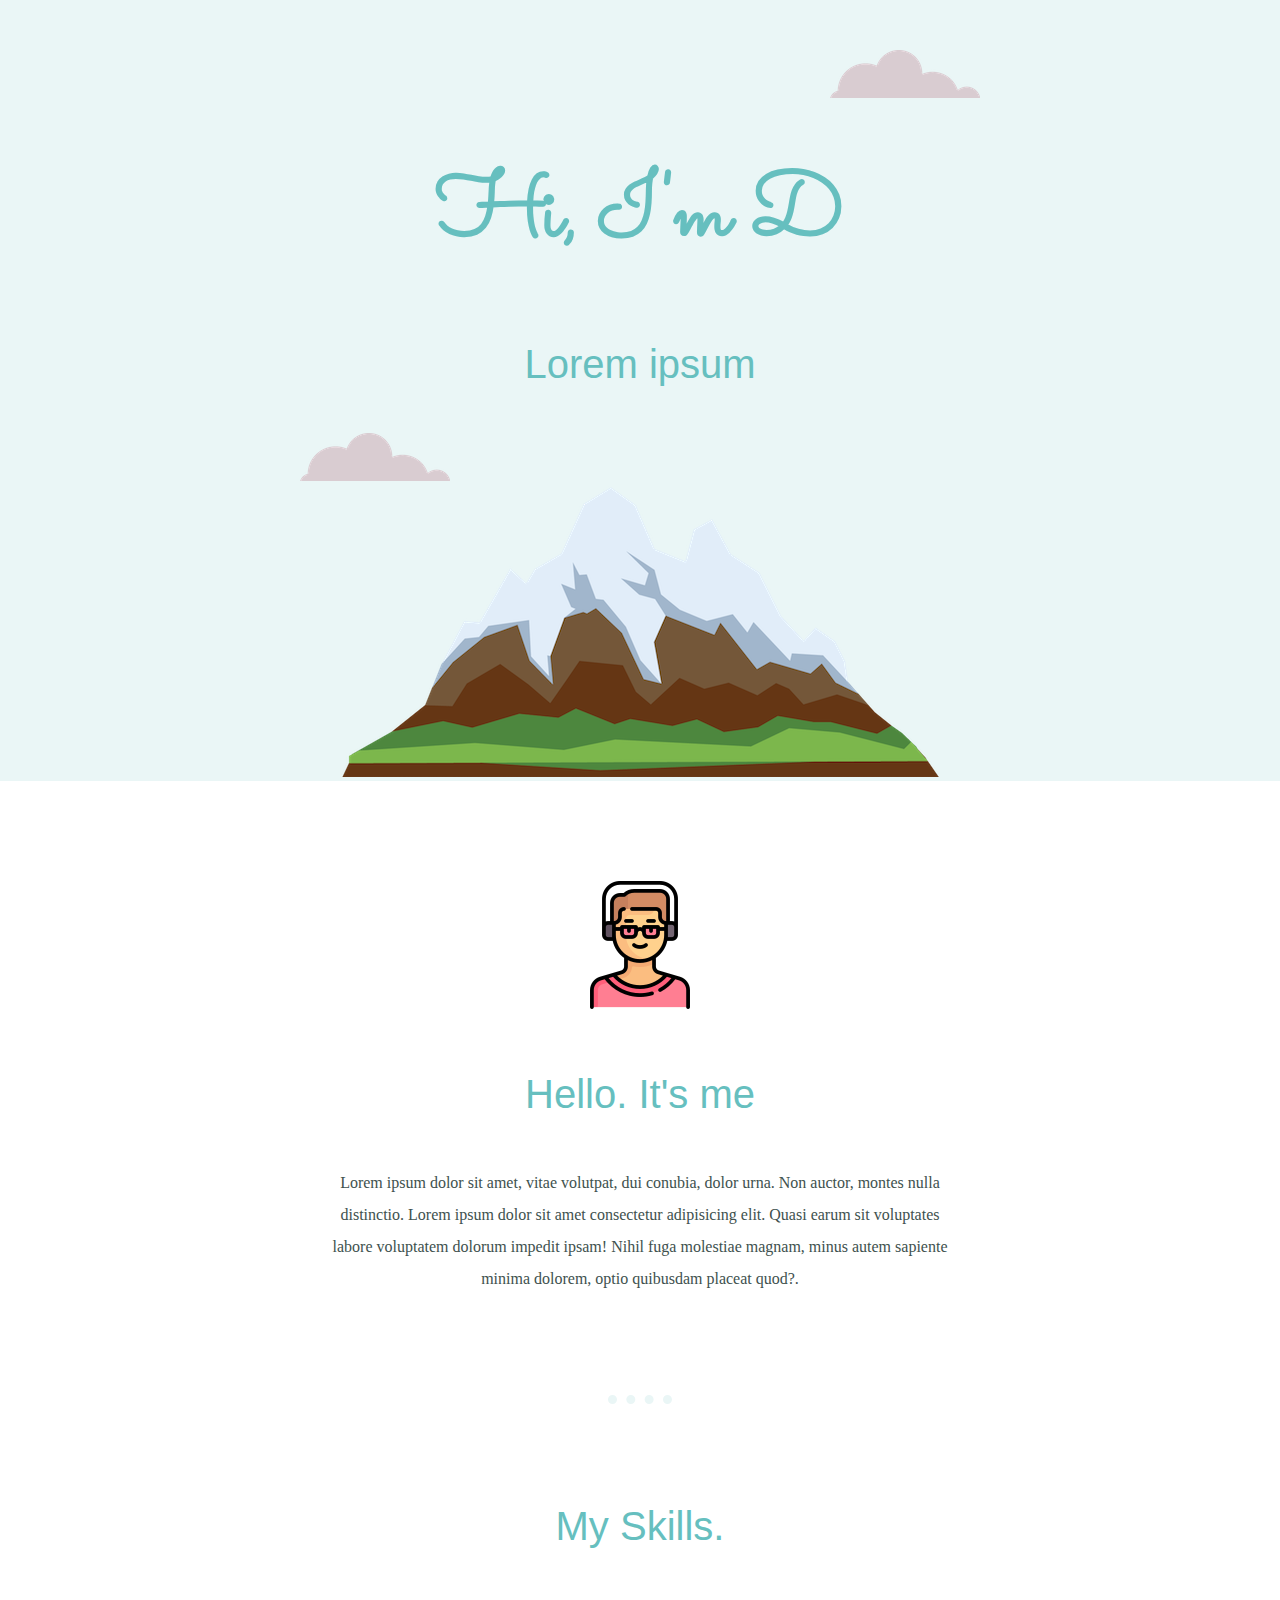
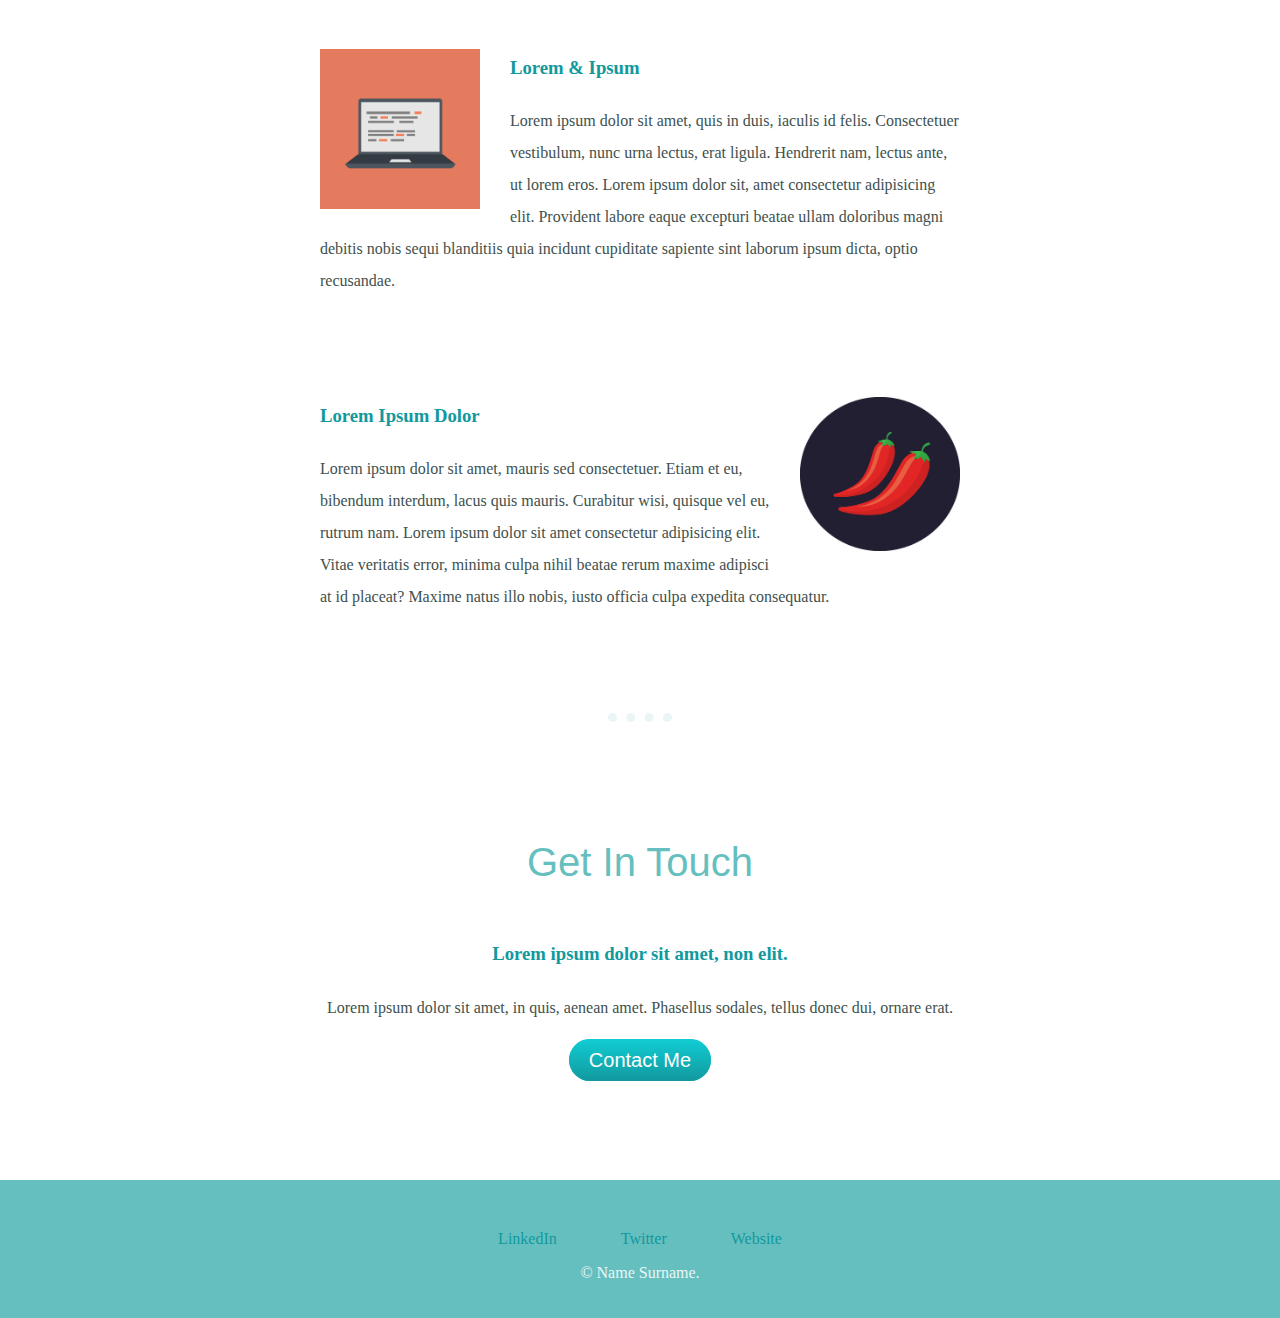
<file: index.html>
<!DOCTYPE html>
<html lang="en">
<head>
    <meta charset="UTF-8">
    <meta http-equiv="X-UA-Compatible" content="IE=edge">
    <meta name="viewport" content="width=device-width, initial-scale=1.0">
    <title>nntdat</title>
	<link rel="stylesheet" href="css/styles.css" type="text/css">
    <link rel="icon" href="favicon.ico">
    <link rel="preconnect" href="https://fonts.googleapis.com">
    <link rel="preconnect" href="https://fonts.gstatic.com" crossorigin>
    <link href="https://fonts.googleapis.com/css2?family=Sacramento&family=Source+Serif+Pro:ital,wght@1,200&display=swap" rel="stylesheet">
</head>
<body>
    <div class="top-container">
        <img class="top-cloud" src="images/cloud.png" alt="cloud-img">
        <h1>Hi, I'm D</h1>
        <h2>Lorem ipsum</h2>
        <img class="bottom-cloud" src="images/cloud.png" alt="cloud-img">
        <img class="mountain" src="images/mountain.png" alt="mountain-img">
    </div>
    <div class="middle-container">
        <div class="profile">
          <img src="images/dj-avatar.png" alt="avatar-img">
          <h2>Hello. It's me</h2>
          <p>
            Lorem ipsum dolor sit amet, vitae volutpat, dui conubia, dolor urna. Non auctor, montes nulla distinctio.
            Lorem ipsum dolor sit amet consectetur adipisicing elit. Quasi earum sit voluptates labore voluptatem dolorum impedit ipsam! Nihil fuga molestiae magnam, minus autem sapiente minima dolorem, optio quibusdam placeat quod?.
          </p>
        </div>
        <hr>
        <div class="skills">
          <h2>My Skills.</h2>
          <div class="skill-row">
            <img class="computer-img" src="images/computer.png" alt="computer-img">
            <h3>Lorem & Ipsum</h3>
            <p>
              Lorem ipsum dolor sit amet, quis in duis, iaculis id felis. Consectetuer vestibulum, nunc urna lectus, erat ligula. Hendrerit nam, lectus ante, ut lorem eros.
              Lorem ipsum dolor sit, amet consectetur adipisicing elit. Provident labore eaque excepturi beatae ullam doloribus magni debitis nobis sequi blanditiis quia incidunt cupiditate sapiente sint laborum ipsum dicta, optio recusandae.
            </p>
          </div>
          <div class="skill-row">
            <img class="chillies-img" src="images/chillies.png" alt="chillies-img">
            <h3>Lorem Ipsum Dolor</h3>
            <p>
              Lorem ipsum dolor sit amet, mauris sed consectetuer. Etiam et eu, bibendum interdum, lacus quis mauris. Curabitur wisi, quisque vel eu, rutrum nam.
              Lorem ipsum dolor sit amet consectetur adipisicing elit. Vitae veritatis error, minima culpa nihil beatae rerum maxime adipisci at id placeat? Maxime natus illo nobis, iusto officia culpa expedita consequatur.
            </p>
          </div>
        </div>
        <hr>
        <div class="contact-me">
          <h2>Get In Touch</h2>
          <h3>Lorem ipsum dolor sit amet, non elit.</h3>
          <p>Lorem ipsum dolor sit amet, in quis, aenean amet. Phasellus sodales, tellus donec dui, ornare erat.</p>
          <a class="btn" href="mailto:name@email.com">Contact Me</a>
        </div>
      </div>
      
      
      <div class="bottom-container">
        <a class="footer-link" href="https://www.linkedin.com/">LinkedIn</a>
        <a class="footer-link" href="https://twitter.com/">Twitter</a>
        <a class="footer-link" href="https://www.appbrewery.co/">Website</a>
        <p>© Name Surname.</p>
      </div>
</body>
</html>
</file>
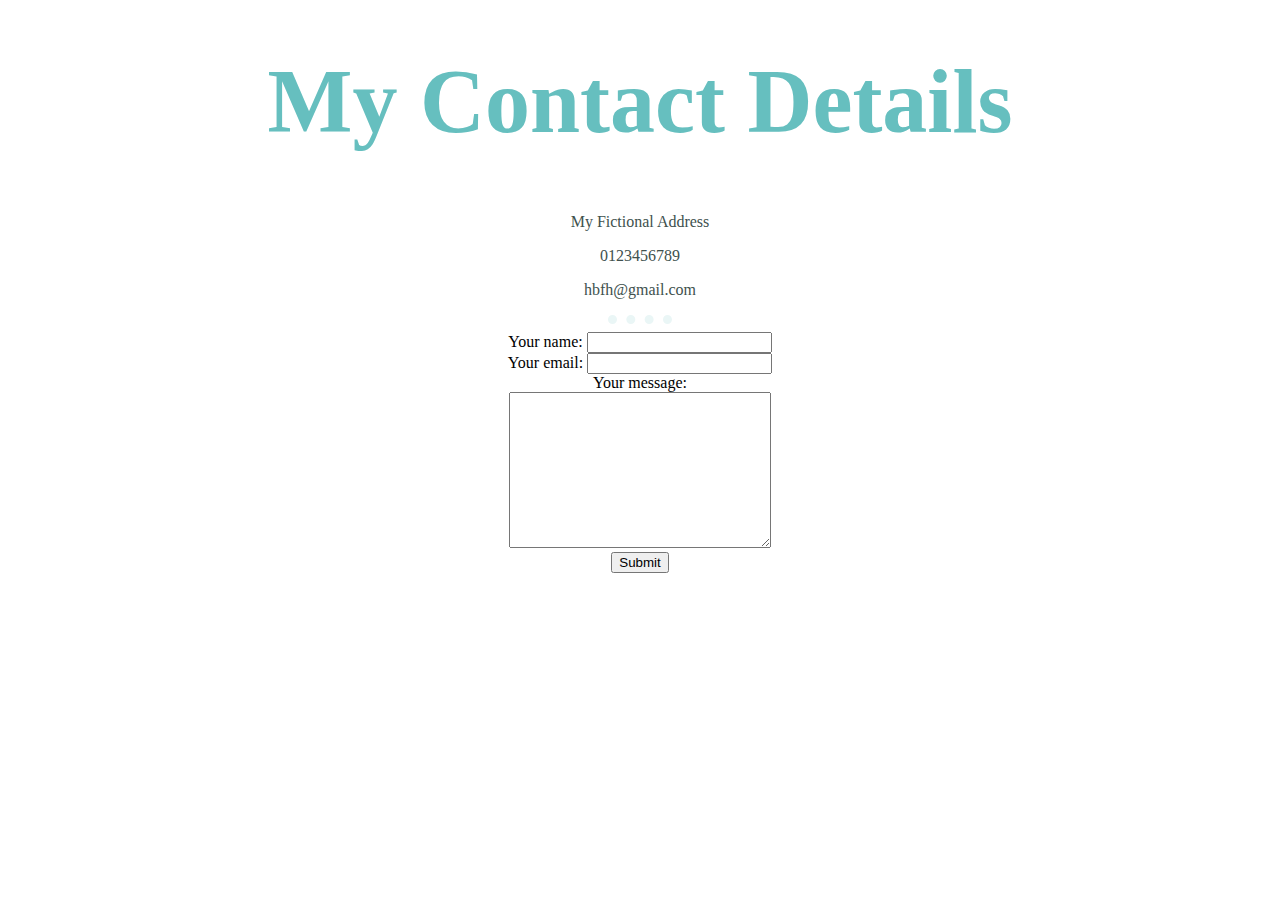
<file: contact-me.html>
<!DOCTYPE html>
<html lang="en">
<head>
    <meta charset="UTF-8">
    <meta http-equiv="X-UA-Compatible" content="IE=edge">
    <meta name="viewport" content="width=device-width, initial-scale=1.0">
    <title>Contact Me</title>
    <link rel="stylesheet" href="css/styles.css" type="text/css">
</head>
<body>
    <h1>My Contact Details</h1>
    <p>My Fictional Address</p>
    <p>0123456789</p>
    <p>hbfh@gmail.com</p>
    <hr>
    <form class="" action="mailto:abc@gmail.com" method="post" enctype="text/plain">
        <label>Your name:</label>
        <input type="text" name="yourName" value=""><br>
        <label>Your email:</label>
        <input type="mail" name="yourEmail" value=""><br>
        <label>Your message:</label><br>
        <textarea name="yourMessage" id="" cols="30" rows="10"></textarea><br>
        <input type="submit" name="">
    </form>
</body>
</html>
</file>
<file: css/styles.css>
body {
    margin: 0;
    text-align: center;
    font-family: 'Merriweather', serif;
}

h1 {
    margin-top: 50px;
    font-family: 'Sacramento', cursive;
    font-size: 5.625rem;
    color: #66BFBF;
}

h2 {
    font-family: 'Montserrat', sans-serif;
    font-size: 2.5rem;
    color: #66BFBF;
    font-weight: normal;
}

h3 {
    color: #11999E;
}

hr {
    border: none;
    border-bottom: dotted 9px #EAF6F6;
    width: 5%;
}

a {
    color: #11999E;
    text-decoration: none;
}

a:hover {
    color: #ffffff;
}

p {
    color: #40514E;
}

.top-container {
    background-color: #EAF6F6;
    position: relative;
    padding-top: 100px;
}


.bottom-container {
    background-color: #66BFBF;
    padding: 50px 0 20px;
}

.bottom-container p {
    color: #EAF6F6;
}


.footer-link {
    margin: 50px auto;
    padding: 0 30px;
}

.profile {
    width: 50%;
    margin: 100px auto;
    line-height: 2;
}

.skills {
    margin: 100px auto;
}


.skill-row {
    width: 50%;
    margin: 100px auto;
    text-align: left;
    line-height: 2;
    
}

.computer-img {
    width: 25%;
    float: left;
    margin-right: 30px;
}

.chillies-img {
    width: 25%;
    float: right;
    margin-left: 30px;
}


.bottom-cloud {
    position: absolute;
    left: 300px;
    bottom: 300px;
}

.top-cloud {
    position: absolute;
    right: 300px;
    top: 50px;
}


.contact-me {
    margin: 100px auto;
    line-height: 2;
}

.btn {
    background: #11cdd4;
    background-image: -webkit-linear-gradient(top, #11cdd4, #11999e);
    background-image: -moz-linear-gradient(top, #11cdd4, #11999e);
    background-image: -ms-linear-gradient(top, #11cdd4, #11999e);
    background-image: -o-linear-gradient(top, #11cdd4, #11999e);
    background-image: linear-gradient(to bottom, #11cdd4, #11999e);
    -webkit-border-radius: 28;
    -moz-border-radius: 28;
    border-radius: 28px;
    font-family: Arial;
    color: #ffffff;
    font-size: 20px;
    padding: 10px 20px 10px 20px;
    text-decoration: none;
    border-radius: 8;
  }
  
.btn:hover {
    background: #30e3cb;
    background-image: -webkit-linear-gradient(top, #30e3cb, #2bc4ad);
    background-image: -moz-linear-gradient(top, #30e3cb, #2bc4ad);
    background-image: -ms-linear-gradient(top, #30e3cb, #2bc4ad);
    background-image: -o-linear-gradient(top, #30e3cb, #2bc4ad);
    background-image: linear-gradient(to bottom, #30e3cb, #2bc4ad);
    text-decoration: none;
  }
</file>
